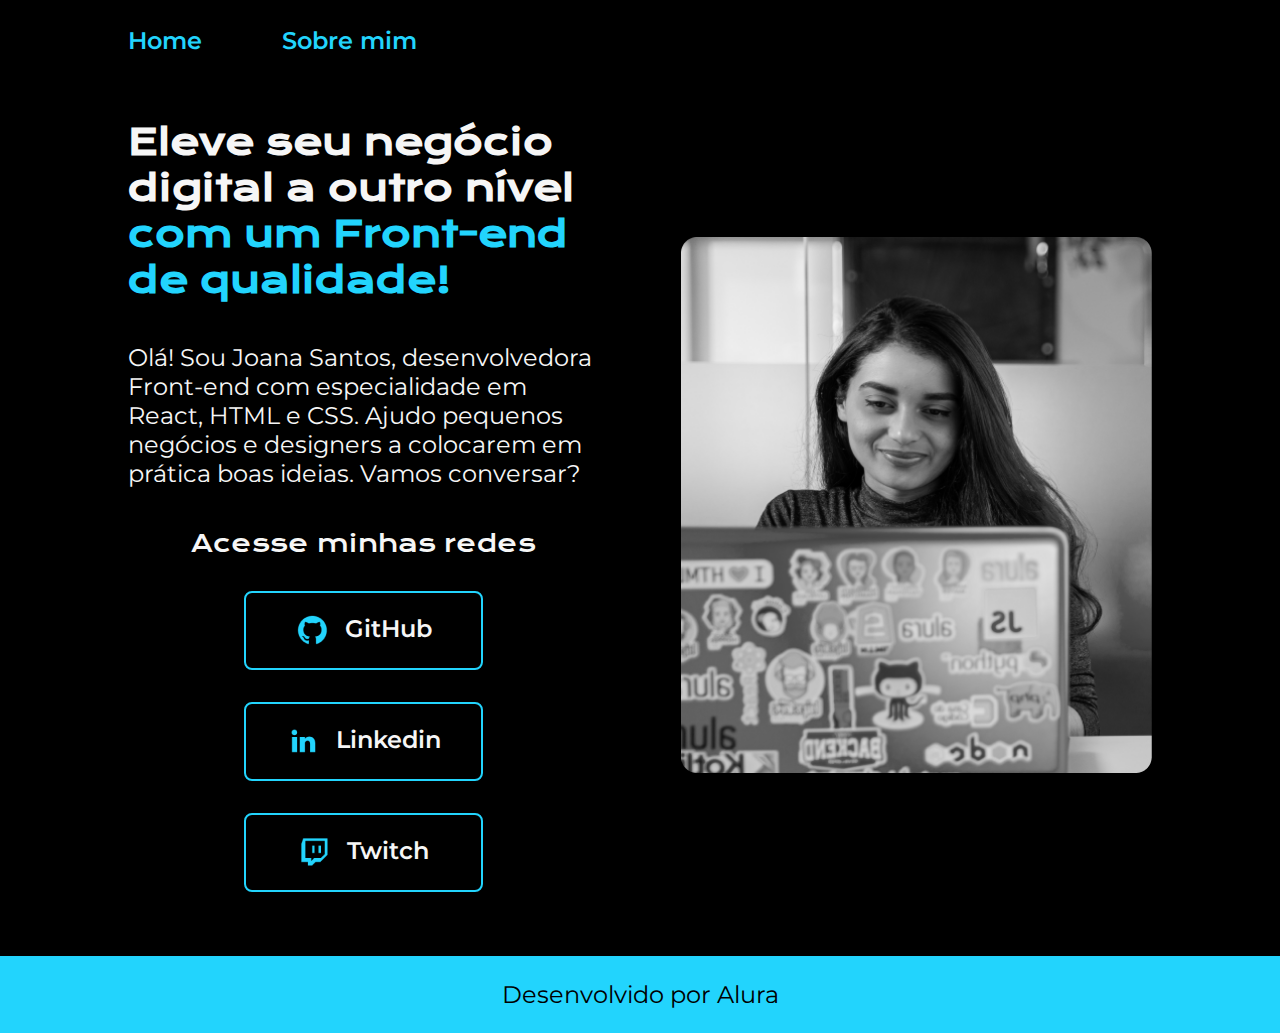
<file: index.html>
<!DOCTYPE html>
<html lang="pt-br">
<head>
    <meta charset="UTF-8">
    <meta name="viewport" content="width=device-width, initial-scale=1.0">
    <title>Portifólio</title>
    <link rel="stylesheet" href="styles/style.css">
</head>
<body>
    <header class="cabecalho">
        <nav class="cabecalho__menu">
            <a class="cabecalho__menu__link" href="index.html">Home</a>
            <a class="cabecalho__menu__link" href="about.html">Sobre mim</a>
        </nav>
    </header>
    <main class="apresentacao">
        <section class="apresentacao__conteudo">
            <h1 class="apresentacao__conteudo__titulo">Eleve seu negócio digital a outro nível <strong class="titulo-destaque">com um Front-end de qualidade!</strong></h1>
            <p class="apresentacao__conteudo__texto">Olá! Sou Joana Santos, desenvolvedora Front-end com especialidade em React, HTML e CSS. Ajudo pequenos negócios e designers a colocarem em prática boas ideias. Vamos conversar?</p>
            <div class="apresentacao__links">
                <h2 class="apresentacao__links__subtitulo">Acesse minhas redes</h2>
                <a class="apresentacao__links__navegacao" href="https://github.com/"><img src="assets/github.png">GitHub</a>
                <a class="apresentacao__links__navegacao" href="https://br.linkedin.com/"><img src="assets/linkedin.png">Linkedin</a>
                <a class="apresentacao__links__navegacao" href="https://www.twitch.tv/"> <img src="assets/twitch.png">Twitch</a>
            </div>
        </section>
        <img class="apresentacao__imagem" src="assets/Imagem_pessoa.png" alt="Foto da Joana Santos programando">
    </main>
    <footer>
        <p class="roape">Desenvolvido por Alura</p>
    </footer>
</body>
</html>
</file>
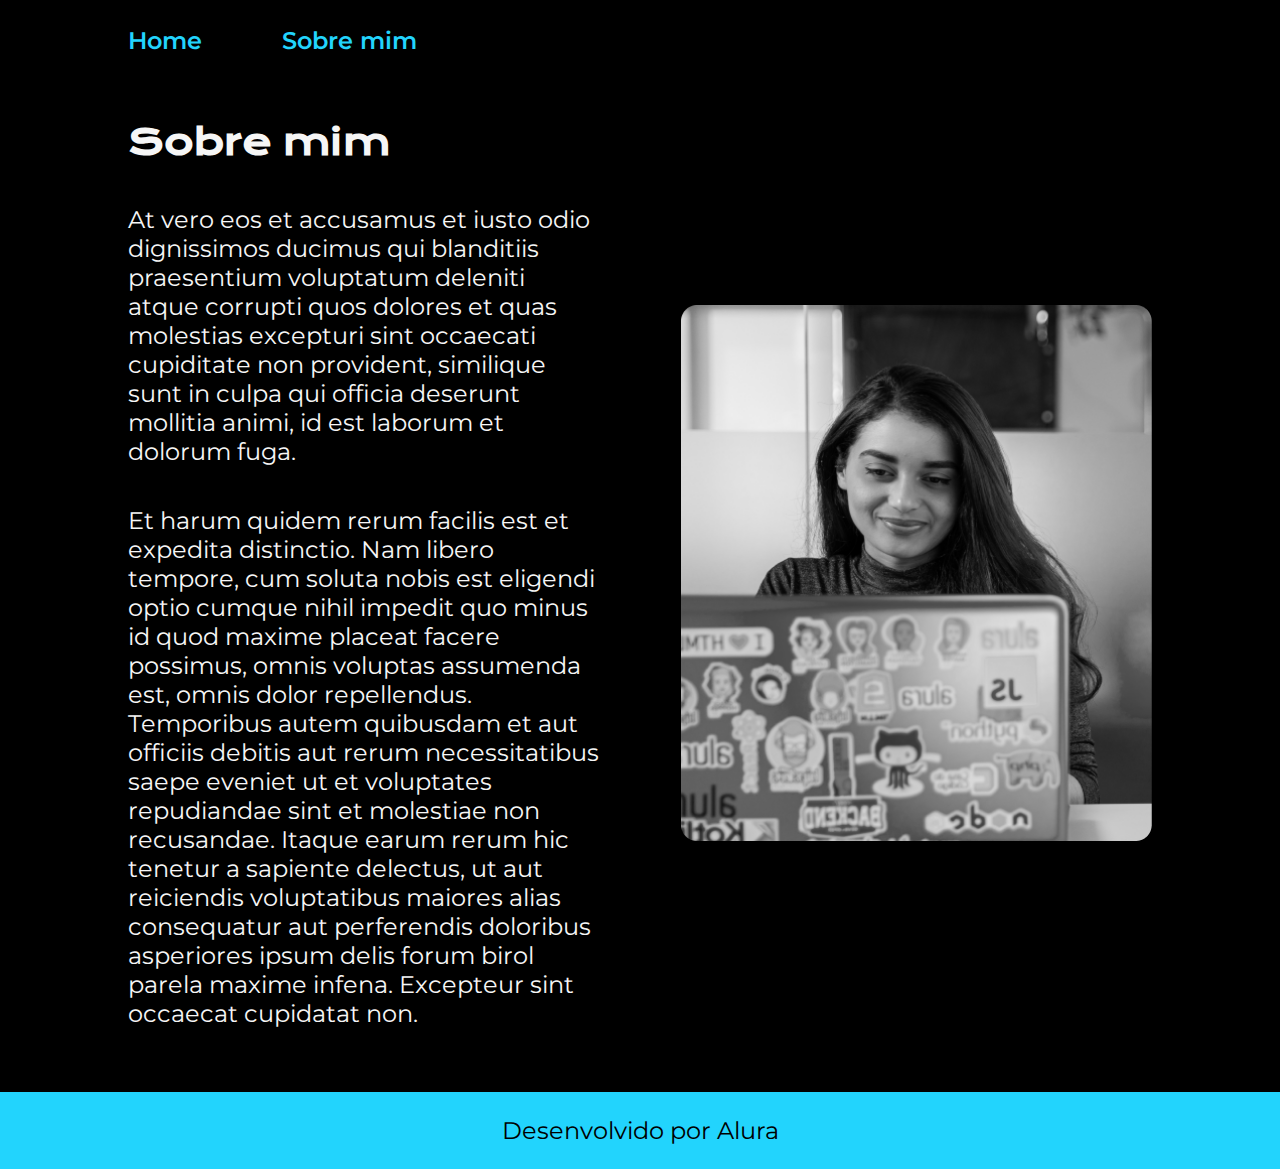
<file: about.html>
<!DOCTYPE html>
<html lang="pt-br">
<head>
    <meta charset="UTF-8">
    <meta name="viewport" content="width=device-width, initial-scale=1.0">
    <title>Sobre mim</title>
    <link rel="stylesheet" href="styles/style.css">
</head>
<body>
    <header class="cabecalho">
        <nav class="cabecalho__menu">
            <a class="cabecalho__menu__link" href="index.html">Home</a>
            <a class="cabecalho__menu__link" href="about.html">Sobre mim</a>
        </nav>
    </header>
    <main class="apresentacao">
        <section class="apresentacao__conteudo">
            <h1 class="apresentacao__conteudo__titulo">Sobre mim</h1>
            <p class="apresentacao__conteudo__texto">At vero eos et accusamus et iusto odio dignissimos ducimus qui blanditiis praesentium voluptatum deleniti atque corrupti quos dolores et quas molestias excepturi sint occaecati cupiditate non provident, similique sunt in culpa qui officia deserunt mollitia animi, id est laborum et dolorum fuga.</p>
            <p class="apresentacao__conteudo__texto">Et harum quidem rerum facilis est et expedita distinctio. Nam libero tempore, cum soluta nobis est eligendi optio cumque nihil impedit quo minus id quod maxime placeat facere possimus, omnis voluptas assumenda est, omnis dolor repellendus. Temporibus autem quibusdam et aut officiis debitis aut rerum necessitatibus saepe eveniet ut et voluptates repudiandae sint et molestiae non recusandae. Itaque earum rerum hic tenetur a sapiente delectus, ut aut reiciendis voluptatibus maiores alias consequatur aut perferendis doloribus asperiores ipsum delis forum birol parela maxime infena. Excepteur sint occaecat cupidatat non.</p>
        </section>
        <img class="apresentacao__imagem" src="assets/Imagem_pessoa.png" alt="Foto da Joana Santos programando">
    </main>
    <footer>
        <p class="roape">Desenvolvido por Alura</p>
    </footer>
</body>
</html>
</file>
<file: styles/style.css>
@import url('https://fonts.googleapis.com/css2?family=Krona+One&family=Montserrat:ital,wght@0,100..900;1,100..900&display=swap');

:root {
    --cor-primaria: #000000;
    --cor-secundaria: #F6F6F6;
    --cor-terciaria: #22D4FD;
    --cor-hover: #272727;

    --fonte-principal: "Krona One", sans-serif;
    --fonte-secundaria: "Montserrat", sans-serif;
}

* {
    margin: 0;
    padding: 0;
}

body {
    /* height: 100vh; */
    box-sizing: border-box;
    background-color: var(--cor-primaria);
    color: var(--cor-secundaria);
}

.cabecalho{
    padding: 2% 0% 0% 10%;
}

.cabecalho__menu{
    display: flex;
    gap: 80px;

}
.cabecalho__menu__link{
    font-family: var(--fonte-secundaria);
    font-weight: 600;
    font-size: 1.5rem;
    color: var(--cor-terciaria);
    text-decoration: none;
}

.apresentacao {
    /* margin: 10%; */
    padding: 5% 10%;  /*O primeiro valor sao para os espacos superior e inferior, e o segundo valor eh para as laterais */
    display: flex;
    align-items: center;
    justify-content: space-between;
    gap: 82px;
}

.apresentacao__conteudo {
    width: 50%;
    display: flex;
    flex-direction: column;
    gap: 40px;
}

.apresentacao__conteudo__titulo {
    font-size: 2.25rem;
    font-family: var(--fonte-principal);
}

.titulo-destaque {
    color: var(--cor-terciaria);
}

.apresentacao__conteudo__texto {
    font-size: 1.5rem;
    font-family: var(--fonte-secundaria);
}

.apresentacao__links {
    display: flex;
    flex-direction: column;
    align-items: center;
    justify-content: space-between;
   gap: 32px;
}

.apresentacao__links__subtitulo {
    font-family: var(--fonte-principal);
    font-weight: 400;
    font-size: 1.5rem;
}

.apresentacao__links__navegacao {
    /* background-color: #22D4FD; */
    display: flex;
    justify-content: center;
    gap: 16px;
    width: 50%;
    text-align: center;
    border: 2px solid var(--cor-terciaria);
    border-radius: 8px;
    font-size: 1.5rem;
    padding: 21.5px 0;
    text-decoration: none;
    color: #F6F6F6;
    font-weight: 600;
    font-family: var(--fonte-secundaria);
}

.apresentacao__links__link:hover {
    background-color: var(--cor-hover);
    /* padding: 3%; */
}

.apresentacao__imagem {
    width: 50%;
}

.roape {
    color: var(--cor-primaria);
    background-color: var(--cor-terciaria);
    padding: 24px;
    text-align: center;
    font-family: var(--fonte-secundaria);
    font-size: 1.5rem;
    font-weight: 400;
}

@media (max-width: 1200px) {
    .cabecalho{
        padding: 10%;
    }

    .cabecalho__menu{
        justify-content: center;
    }

    .apresentacao {
        flex-direction: column-reverse;
        padding: 5%;
    }

    .apresentacao__conteudo{
        width: auto;
    }

}
</file>
